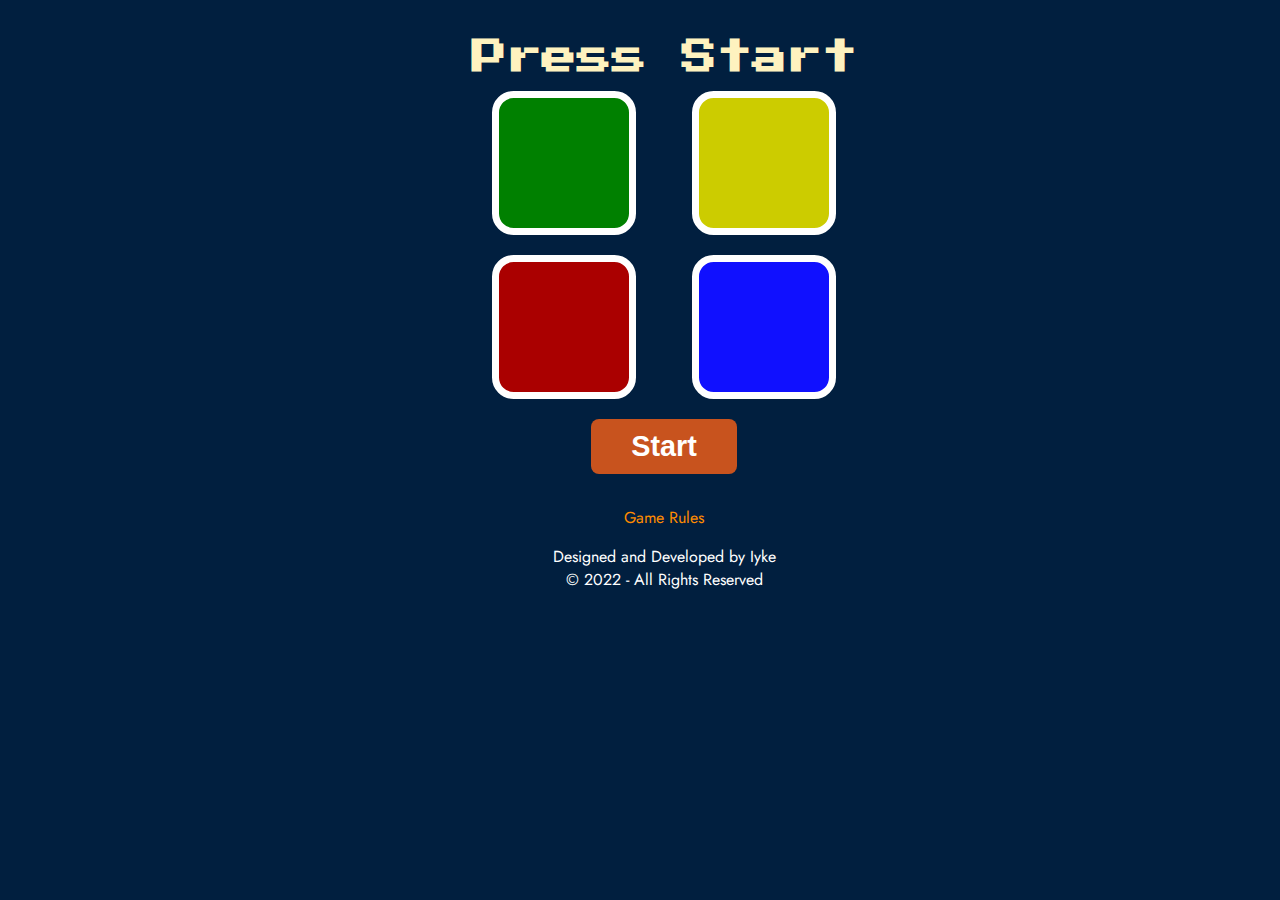
<file: index.html>
<!DOCTYPE html>
<html lang="en" dir="ltr">

<head>
  <meta charset="utf-8">
  <meta name="viewport" content="width=device-width, initial-scale=1.0">
  <meta http-equiv="X-UA-Compatible" content="ie=edge"> 
  <title>Simon Game</title>
  <link rel="stylesheet" href="styles.css">
  <link href="https://fonts.googleapis.com/css?family=Press+Start+2P" rel="stylesheet">
</head>

<body>
  <h1 id="level-title">Press Start</h1>
  <div class="container">
    <div lass="row">

      <div type="button" id="green" class="btn green">

      </div>

      <div type="button" id="red" class="btn red">

      </div>
    </div>

    <div class="row">

      <div type="button" id="yellow" class="btn yellow">

      </div>
      <div type="button" id="blue" class="btn blue">

      </div>

    </div>
  
  </div>
  <button id="start">Start</button>
  
  <footer>
    <p><a href="rules.html" class="rules">Game Rules</a></p>
    <p>Designed and Developed by <a href="https://www.twitter.com/iyke4web">Iyke</a><br>
      &copy; 2022 - All Rights Reserved</p>
  </footer>

<script src="https://ajax.googleapis.com/ajax/libs/jquery/3.6.0/jquery.min.js"></script>
<script src="index.js"></script>
</body>

</html>
</file>
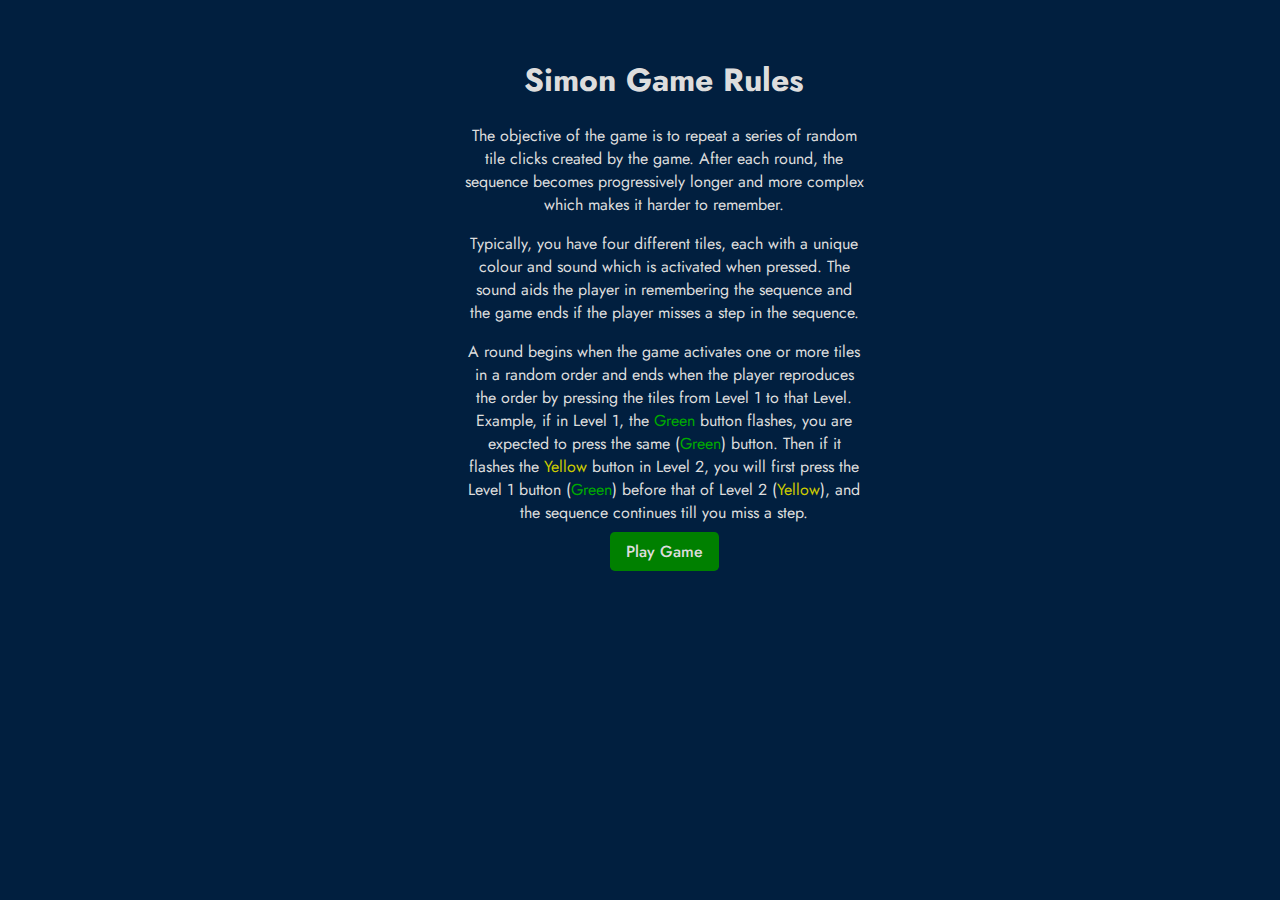
<file: rules.html>
<!DOCTYPE html>
<html>

<head>
  <meta charset="UTF-8">

  <meta name="viewport" content="width=device-width, initial-scale=1.0">
  <link rel="stylesheet" href="styles.css">
  <title>Simon Game Rules</title>
</head>
<body>
  <div class="game-rules">
  <h1>Simon Game Rules</h1>
  <p>The objective of the game is to repeat a series of random tile clicks created by the game. After each round, the sequence becomes progressively longer and more complex which makes it harder to remember.</p>
  
  <p>Typically, you have four different tiles, each with a unique colour and sound which is activated when pressed. The sound aids the player in remembering the sequence and the game ends if the player misses a step in the sequence.</p>
  
  <p>A round begins when the game activates one or more tiles in a random order and ends when the player reproduces the order by pressing the tiles from Level 1 to that Level. Example, if in Level 1, the <span id="green">Green</span> button flashes, you are expected to press the same (<span id="green">Green</span>) button. Then if it flashes the <span id="yellow">Yellow</span> button in Level 2, you will first press the Level 1 button (<span id="green">Green</span>) before that of Level 2 (<span id="yellow">Yellow</span>), and the sequence continues till you miss a step.</p>
  
  <a href="index.html">Play Game</a>
  </div>
</body>

</html>
</file>
<file: styles.css>
@import url('https://fonts.googleapis.com/css2?family=Jost:wght@500&display=swap');

body {
  text-align: center;
  background-color: #011F3F;
  height: 100%;
  width: 100%;
  padding: 1rem;
  display: flex;
  align-items: center;
  justify-content: center;
  flex-direction: column;
}

#level-title {
  font-family: 'Press Start 2P', cursive;
  font-size: 2.2rem;
  margin:  1rem 0;
  color: #FEF2BF;
  max-width: 400px;
}

.container {
  display: flex;
  justify-content: space-between;
  align-items: center;
  max-width: 400px
}

.btn {
  display: inline-block;
  height: 130px;
  width: 130px;
  border-radius: 15%;
  margin-bottom: 1rem;
}

.game-over {
  background-color: red;
  opacity: 0.8;
}

.red {
  background-color: #aa0000;
  border: 7px solid #fff;
}

.green {
  background-color: #008000;
  border: 7px solid #fff;
}

.blue {
  background-color: #1010ff;
  border: 7px solid #fff;
}

.yellow {
  background-color: #cccc00;
  border: 7px solid #fff;
}

.pressed {
  box-shadow: 0 0 20px white;
  background-color: grey;
}

#start {
  padding: 0.7rem 2.5rem;
  background-color: #c8531e;
  color: #fff;
  font-weight: bold;
  border: 0;
  outline: none;
  border-radius: 0.5rem;
  font-size: 1.8rem;
}

footer {
  margin-top: 1rem;
  font-family: "jost", sans-serif;
  color: white;
}

footer span {
  color: red;
}

footer a {
  text-decoration: none;
  color: #fff;
}

.rules {
  color: darkorange;
}

.game-rules {
  color: #ddd;
  font-family: "Jost", sans-serif;
  padding: 0.7rem;
  max-width: 400px;
}

.game-rules a {
  text-decoration: none;
  background-color: #008000;
  color: #ddd;
  padding: 0.5rem 1rem;
  border-radius: 0.3rem;
  font-weight: 500;
}

#green {
  color: #00aa00;
}

#yellow {
  color: #cccc00;
}
</file>
